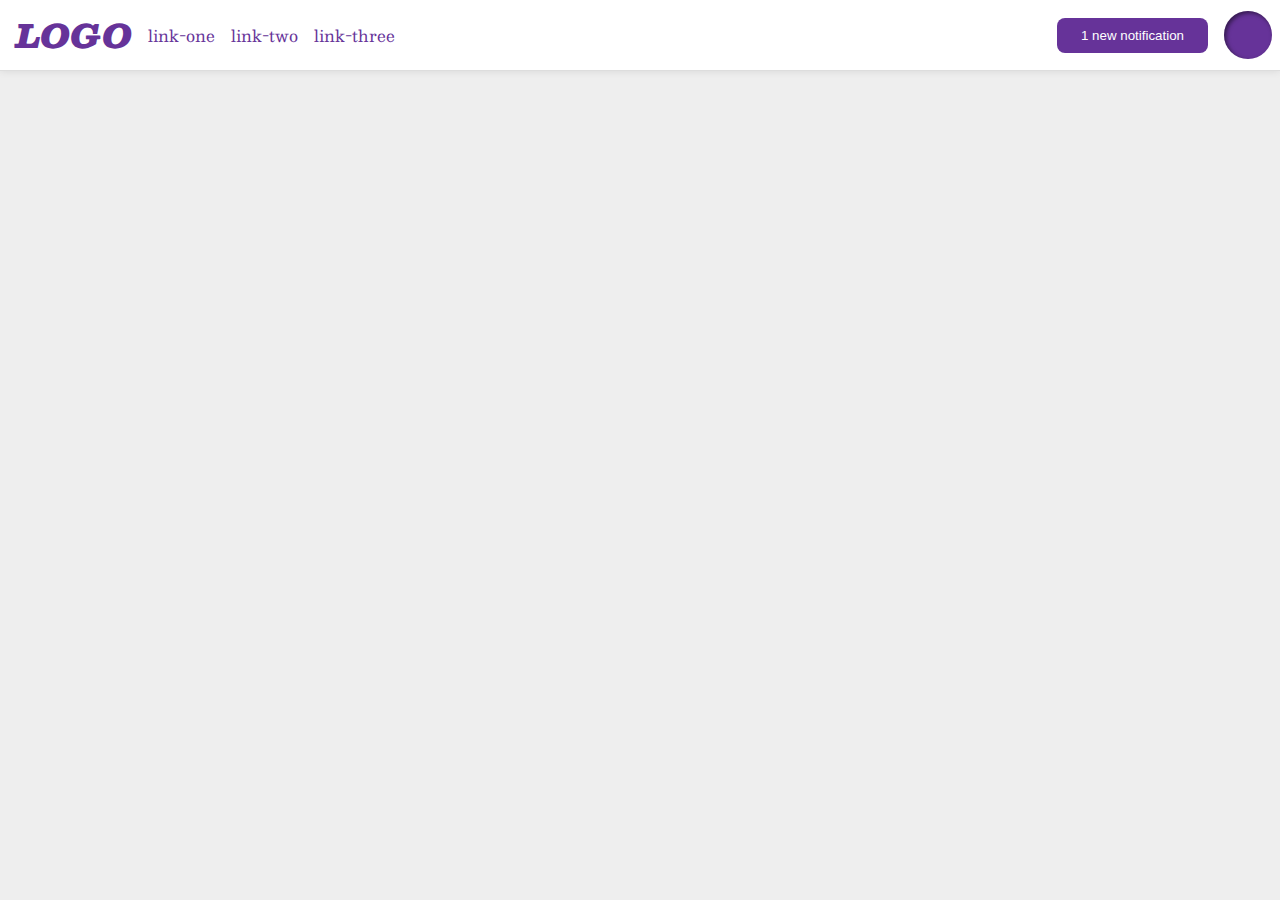
<file: flex/03-flex-header-2/index.html>
<!DOCTYPE html>
<html lang="en">
  <head>
    <meta charset="UTF-8" />
    <meta http-equiv="X-UA-Compatible" content="IE=edge" />
    <meta name="viewport" content="width=device-width, initial-scale=1.0" />
    <title>Flex Header 2</title>
    <link rel="stylesheet" href="style.css" />
  </head>
  <body>
    <div class="header">
      <div class="left">
        <div class="logo">LOGO</div>
        <ul class="links">
          <li><a href="google.com">link-one</a></li>
          <li><a href="google.com">link-two</a></li>
          <li><a href="google.com">link-three</a></li>
        </ul>
      </div>
      <div class="right">
        <button class="notifications">1 new notification</button>
        <div class="profile-image"></div>
      </div>
    </div>
  </body>
</html>
</file>
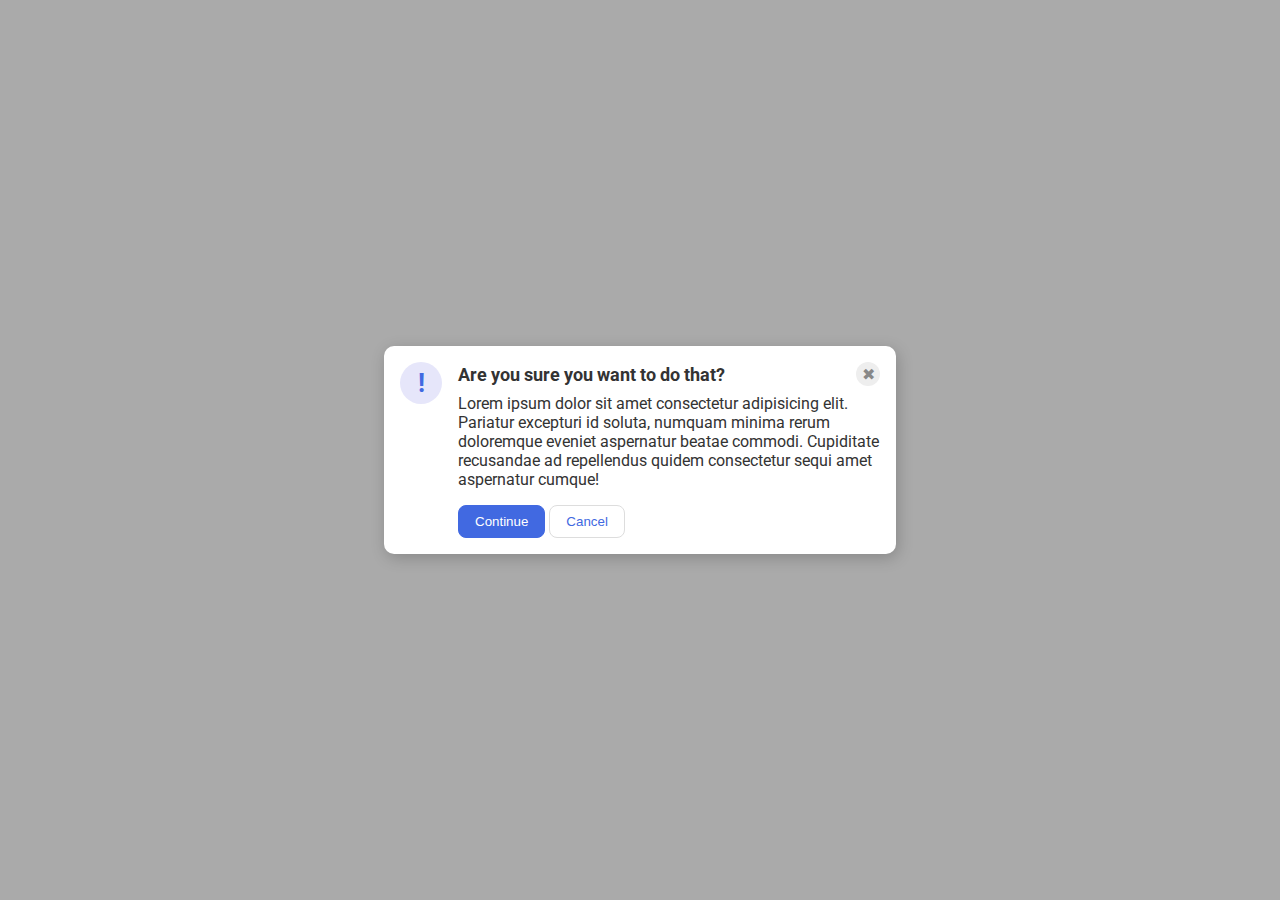
<file: flex/05-flex-modal/index.html>
<!DOCTYPE html>
<html lang="en">
  <head>
    <meta charset="UTF-8" />
    <meta http-equiv="X-UA-Compatible" content="IE=edge" />
    <meta name="viewport" content="width=device-width, initial-scale=1.0" />
    <link rel="stylesheet" href="style.css" />
    <title>Modal</title>
  </head>
  <body>
    <div class="modal">
      <div class="left">
        <div class="icon">!</div>
      </div>
      <div class="right">
        <div class="header">
          Are you sure you want to do that?
          <div class="close-button">✖</div>
        </div>

        <div class="text">
          Lorem ipsum dolor sit amet consectetur adipisicing elit. Pariatur
          excepturi id soluta, numquam minima rerum doloremque eveniet
          aspernatur beatae commodi. Cupiditate recusandae ad repellendus quidem
          consectetur sequi amet aspernatur cumque!
        </div>
        <button class="continue">Continue</button>
        <button class="cancel">Cancel</button>
      </div>
    </div>
  </body>
</html>
</file>
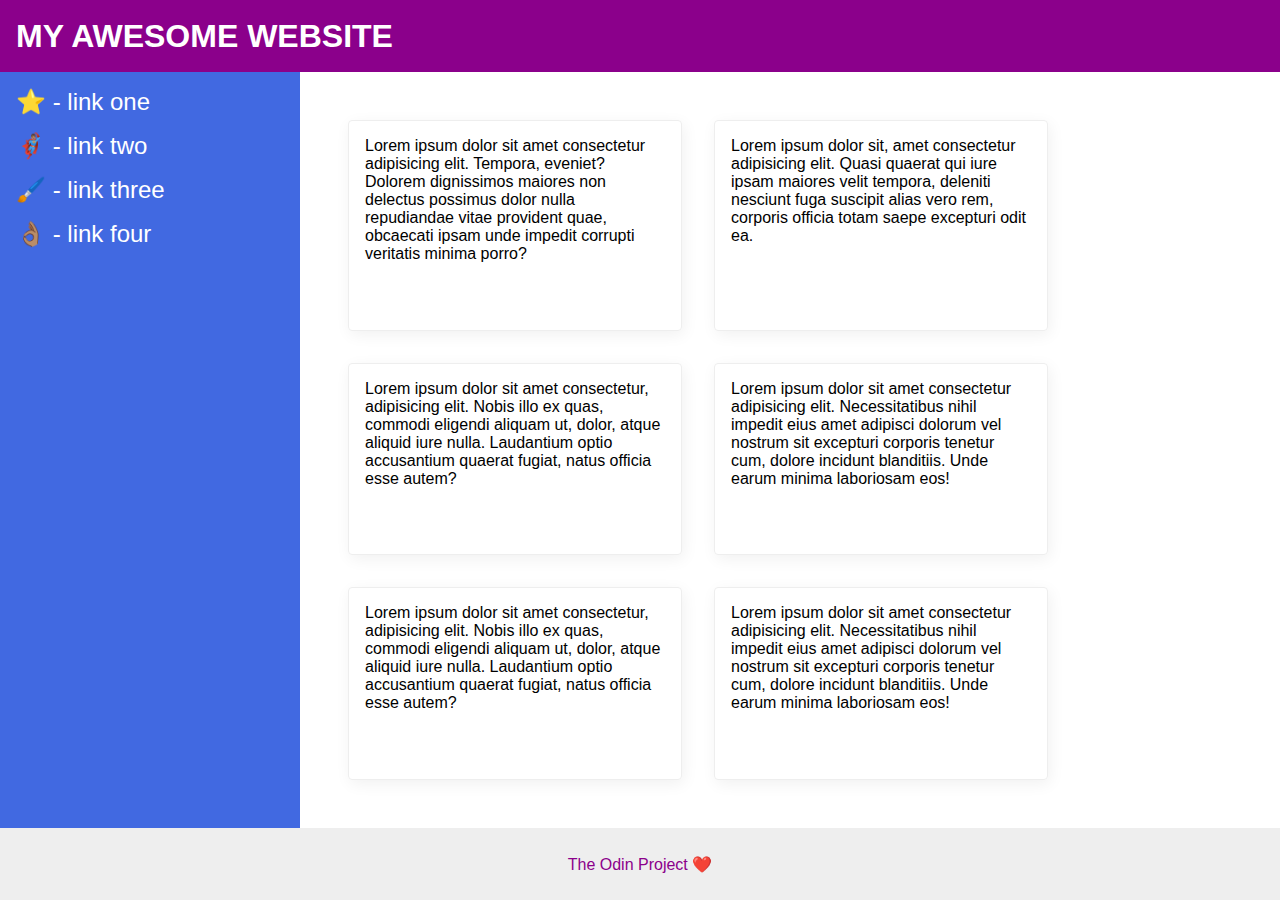
<file: flex/07-flex-layout-2/index.html>
<!DOCTYPE html>
<html lang="en">
  <head>
    <meta charset="UTF-8" />
    <meta http-equiv="X-UA-Compatible" content="IE=edge" />
    <meta name="viewport" content="width=device-width, initial-scale=1.0" />
    <title>The Holy Grail</title>
    <link rel="stylesheet" href="style.css" />
  </head>
  <body>
    <div class="header">MY AWESOME WEBSITE</div>
    <div class="body">
      <div class="sidebar">
        <ul>
          <li><a href="#">⭐ - link one</a></li>
          <li><a href="#">🦸🏽‍♂️ - link two</a></li>
          <li><a href="#">🖌️ - link three</a></li>
          <li><a href="#">👌🏽 - link four</a></li>
        </ul>
      </div>
      <div class="container">
        <div class="card">
          Lorem ipsum dolor sit amet consectetur adipisicing elit. Tempora,
          eveniet? Dolorem dignissimos maiores non delectus possimus dolor nulla
          repudiandae vitae provident quae, obcaecati ipsam unde impedit
          corrupti veritatis minima porro?
        </div>
        <div class="card">
          Lorem ipsum dolor sit, amet consectetur adipisicing elit. Quasi
          quaerat qui iure ipsam maiores velit tempora, deleniti nesciunt fuga
          suscipit alias vero rem, corporis officia totam saepe excepturi odit
          ea.
        </div>
        <div class="card">
          Lorem ipsum dolor sit amet consectetur, adipisicing elit. Nobis illo
          ex quas, commodi eligendi aliquam ut, dolor, atque aliquid iure nulla.
          Laudantium optio accusantium quaerat fugiat, natus officia esse autem?
        </div>
        <div class="card">
          Lorem ipsum dolor sit amet consectetur adipisicing elit.
          Necessitatibus nihil impedit eius amet adipisci dolorum vel nostrum
          sit excepturi corporis tenetur cum, dolore incidunt blanditiis. Unde
          earum minima laboriosam eos!
        </div>
        <div class="card">
          Lorem ipsum dolor sit amet consectetur, adipisicing elit. Nobis illo
          ex quas, commodi eligendi aliquam ut, dolor, atque aliquid iure nulla.
          Laudantium optio accusantium quaerat fugiat, natus officia esse autem?
        </div>
        <div class="card">
          Lorem ipsum dolor sit amet consectetur adipisicing elit.
          Necessitatibus nihil impedit eius amet adipisci dolorum vel nostrum
          sit excepturi corporis tenetur cum, dolore incidunt blanditiis. Unde
          earum minima laboriosam eos!
        </div>
      </div>
    </div>
    <div class="footer">The Odin Project ❤️</div>
  </body>
</html>
</file>
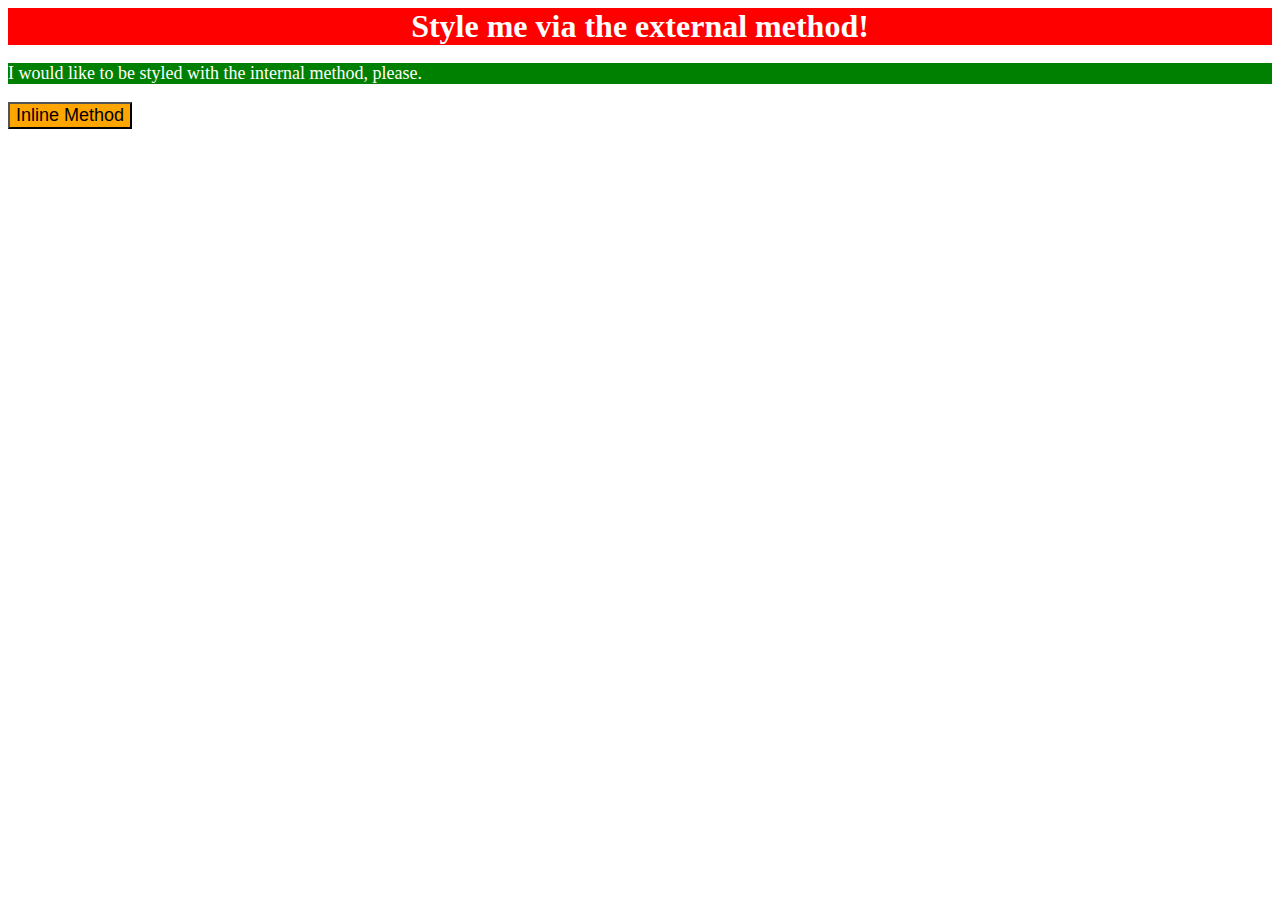
<file: foundations/01-css-methods/index.html>
<!DOCTYPE html>
<html lang="en">
  <head>
    <meta charset="UTF-8" />
    <meta http-equiv="X-UA-Compatible" content="IE=edge" />
    <meta name="viewport" content="width=device-width, initial-scale=1.0" />
    <title>Methods for Adding CSS</title>
    <link rel="stylesheet" href="./style.css" />
    <style>
      p {
        background-color: green;
        color: white;
        font-size: 18px;
      }
    </style>
  </head>
  <body>
    <div>Style me via the external method!</div>
    <p>I would like to be styled with the internal method, please.</p>
    <button style="background-color: orange; font-size: 18px">
      Inline Method
    </button>
  </body>
</html>
</file>
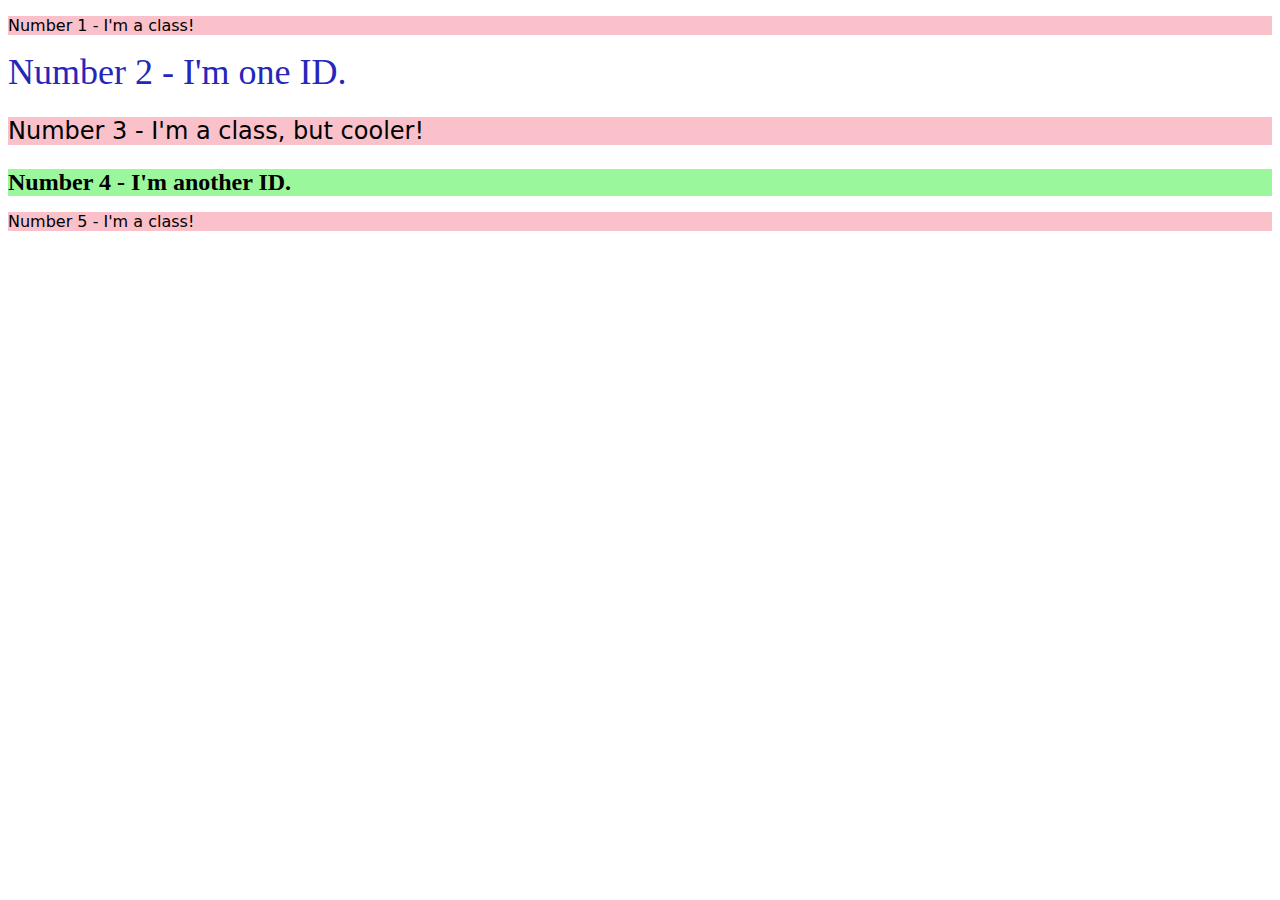
<file: foundations/02-class-id-selectors/index.html>
<!DOCTYPE html>
<html lang="en">
  <head>
    <meta charset="UTF-8" />
    <meta http-equiv="X-UA-Compatible" content="IE=edge" />
    <meta name="viewport" content="width=device-width, initial-scale=1.0" />
    <title>Class and ID Selectors</title>
    <link rel="stylesheet" href="style.css" />
  </head>
  <body>
    <p class="odd">Number 1 - I'm a class!</p>
    <div id="no2">Number 2 - I'm one ID.</div>
    <p class="odd no3">Number 3 - I'm a class, but cooler!</p>
    <div id="no4">Number 4 - I'm another ID.</div>
    <p class="odd">Number 5 - I'm a class!</p>
  </body>
</html>
</file>
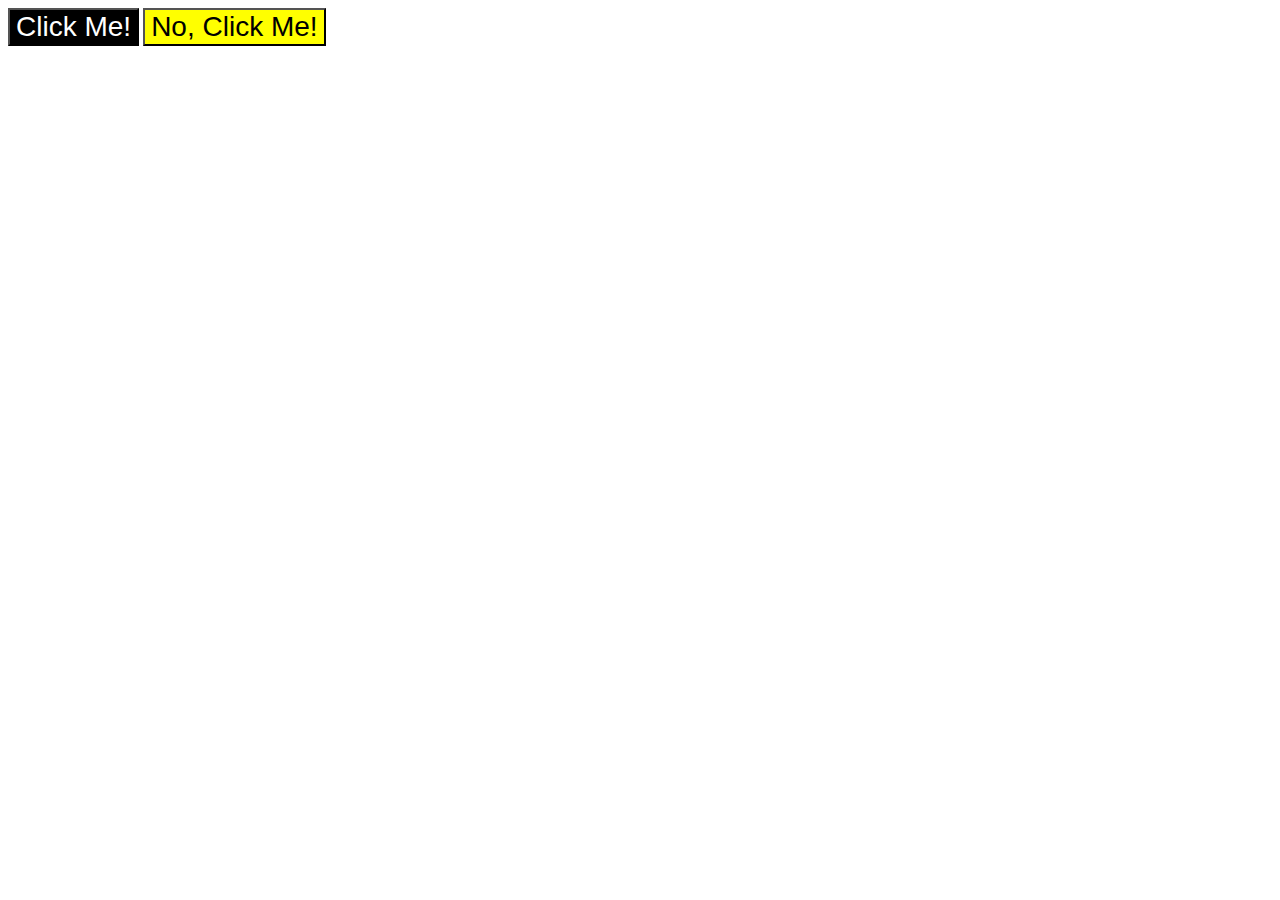
<file: foundations/03-grouping-selectors/index.html>
<!DOCTYPE html>
<html lang="en">
  <head>
    <meta charset="UTF-8" />
    <meta http-equiv="X-UA-Compatible" content="IE=edge" />
    <meta name="viewport" content="width=device-width, initial-scale=1.0" />
    <title>Grouping Selectors</title>
    <link rel="stylesheet" href="style.css" />
  </head>
  <body>
    <button class="first">Click Me!</button>
    <button class="second">No, Click Me!</button>
  </body>
</html>
</file>
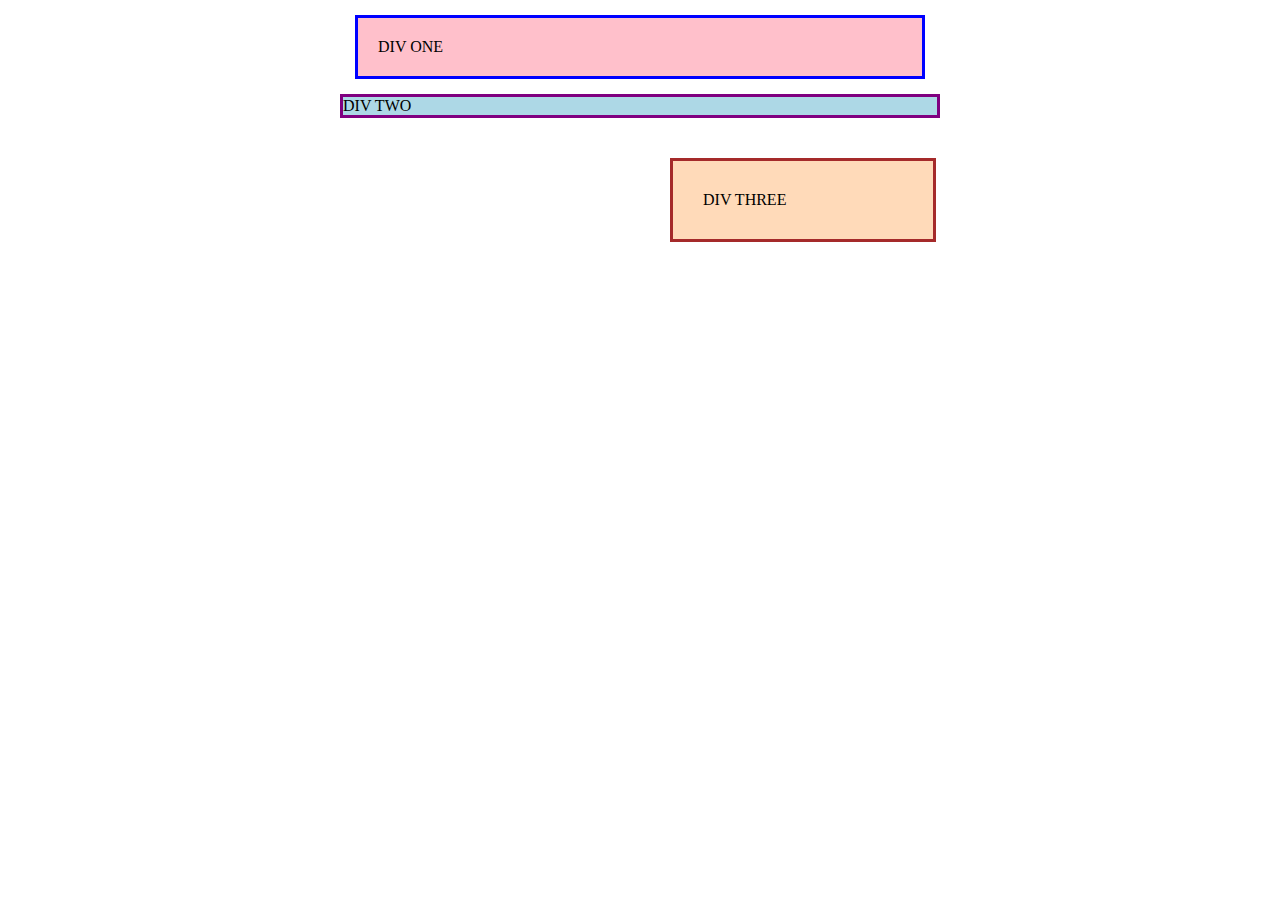
<file: margin-and-padding/01-margin-and-padding-1/index.html>
<!DOCTYPE html>
<html lang="en">
  <head>
    <meta charset="UTF-8" />
    <meta http-equiv="X-UA-Compatible" content="IE=edge" />
    <meta name="viewport" content="width=device-width, initial-scale=1.0" />
    <title>Margin and Padding exercise</title>
    <link rel="stylesheet" href="style.css" />
  </head>
  <body>
    <div class="one">DIV ONE</div>
    <div class="two">DIV TWO</div>
    <div class="three">DIV THREE</div>
  </body>
</html>
</file>
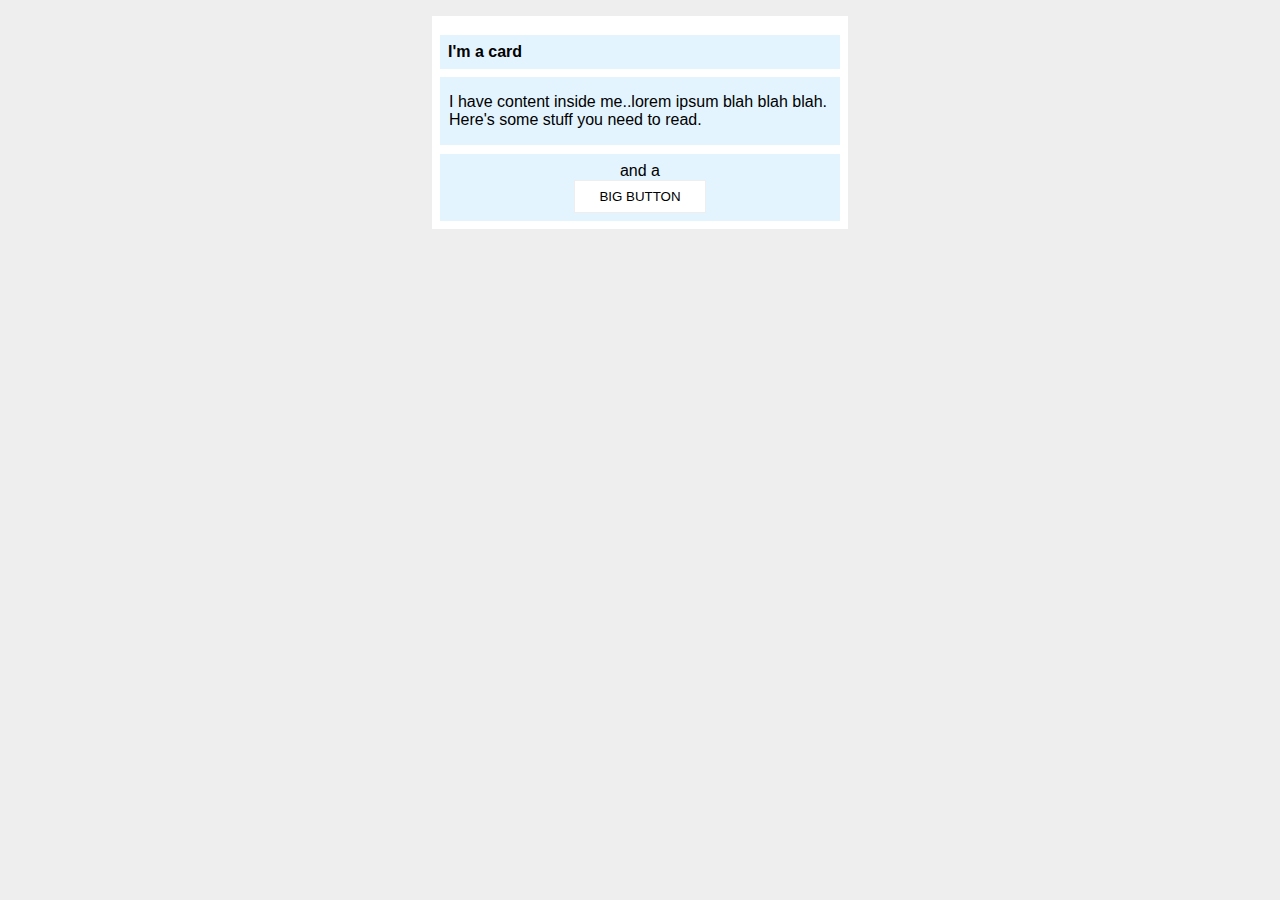
<file: margin-and-padding/02-margin-and-padding-2/index.html>
<!DOCTYPE html>
<html lang="en">
  <head>
    <meta charset="UTF-8" />
    <meta http-equiv="X-UA-Compatible" content="IE=edge" />
    <meta name="viewport" content="width=device-width, initial-scale=1.0" />
    <title>Margin and Padding exercise 2</title>
    <link rel="stylesheet" href="style.css" />
  </head>
  <body>
    <div class="card">
      <h1 class="title">I'm a card</h1>
      <div class="content">
        I have content inside me..lorem ipsum blah blah blah. Here's some stuff
        you need to read.
      </div>
      <div class="button-container">and a <button>BIG BUTTON</button></div>
    </div>
  </body>
</html>
</file>
<file: flex/03-flex-header-2/style.css>
/* this is some magical font-importing.  
you'll learn about it later. */
@import url("https://fonts.googleapis.com/css2?family=Besley:ital,wght@0,400;1,900&display=swap");

body {
  margin: 0;
  background: #eee;
  font-family: Besley, serif;
}

.header {
  background: white;
  border-bottom: 1px solid #ddd;
  box-shadow: 0 0 8px rgba(0, 0, 0, 0.1);
}

.profile-image {
  background: rebeccapurple;
  box-shadow: inset 2px 2px 4px rgba(0, 0, 0, 0.5);
  border-radius: 50%;
  width: 48px;
  height: 48px;
}

.logo {
  color: rebeccapurple;
  font-size: 32px;
  font-weight: 900;
  font-style: italic;
  padding-left: 8px;
}

button {
  border: none;
  border-radius: 8px;
  background: rebeccapurple;
  color: white;
  padding: 8px 24px;
}

a {
  /* this removes the line under our links */
  text-decoration: none;
  color: rebeccapurple;
}

ul {
  list-style-type: none;
}

.header {
  display: flex;
  justify-content: space-between;
  padding: 8px;
}

.left,
.right {
  display: flex;
  align-items: center;
  gap: 16px;
}

ul {
  display: flex;
  margin: 0;
  padding: 0;
  gap: 16px;
}

.notifications {
  height: 35px;
}
</file>
<file: flex/05-flex-modal/style.css>
@import url("https://fonts.googleapis.com/css2?family=Roboto:wght@400;700&display=swap");

html,
body {
  height: 100%;
}

body {
  font-family: Roboto, sans-serif;
  margin: 0;
  background: #aaa;
  color: #333;
  /* I'll give you this one for free */
  display: flex;
  align-items: center;
  justify-content: center;
}

.modal {
  background: white;
  width: 480px;
  border-radius: 10px;
  box-shadow: 2px 4px 16px rgba(0, 0, 0, 0.2);
}

.icon {
  color: royalblue;
  font-size: 26px;
  font-weight: 700;
  background: lavender;
  width: 42px;
  height: 42px;
  border-radius: 50%;
  display: flex;
  align-items: center;
  justify-content: center;
}

.close-button {
  background: #eee;
  border-radius: 50%;
  color: #888;
  font-weight: 400;
  font-size: 16px;
  height: 24px;
  width: 24px;
  display: flex;
  align-items: center;
  justify-content: center;
}

button {
  padding: 8px 16px;
  border-radius: 8px;
}

button.continue {
  background: royalblue;
  border: 1px solid royalblue;
  color: white;
}

button.cancel {
  background: white;
  border: 1px solid #ddd;
  color: royalblue;
}

.modal {
  display: flex;
  gap: 16px;
  padding: 16px;
}

.icon {
  flex-shrink: 0;
}

.header {
  display: flex;
  align-items: center;
  justify-content: space-between;
  font-size: 18px;
  font-weight: 700;
  margin-bottom: 8px;
}

.text {
  margin-bottom: 16px;
}
</file>
<file: flex/07-flex-layout-2/style.css>
body {
  font-family: -apple-system, BlinkMacSystemFont, "Segoe UI", Roboto, Oxygen,
    Ubuntu, Cantarell, "Open Sans", "Helvetica Neue", sans-serif;
  margin: 0;
  min-height: 100vh;
}

.header {
  height: 72px;
  background: darkmagenta;
  color: white;
}

.footer {
  height: 72px;
  background: #eee;
  color: darkmagenta;
}

.sidebar {
  width: 300px;
  background: royalblue;
  box-sizing: border-box;
}

.card {
  border: 1px solid #eee;
  box-shadow: 2px 4px 16px rgba(0, 0, 0, 0.06);
  border-radius: 4px;
}

body {
  display: flex;
  flex-direction: column;
}

.header {
  display: flex;
  align-items: center;
  padding: 0 16px;
  font-size: 32px;
  font-weight: 900;
}

.body {
  flex: 1;
  display: flex;
}

.sidebar {
  flex-shrink: 0;
  padding: 16px;
}

ul {
  list-style-type: none;
  margin: 0;
  padding: 0;
}

li {
  margin-bottom: 16px;
}

a {
  color: white;
  text-decoration: none;
  font-size: 24px;
}

.container {
  padding: 32px;
  display: flex;
  flex-wrap: wrap;
}

.card {
  padding: 16px;
  margin: 16px;
  width: 300px;
}

.footer {
  display: flex;
  align-items: center;
  justify-content: center;
}
</file>
<file: foundations/01-css-methods/style.css>
div {
  background-color: red;
  color: white;
  font-size: 32px;
  text-align: center;
  font-weight: bold;
}
</file>
<file: foundations/02-class-id-selectors/style.css>
.odd {
  background-color: rgb(250, 193, 202);
  font-family: "Verdana", "DejaVu Sans", sans-serif;
}

#no2 {
  color: rgb(38, 38, 186);
  font-size: 36px;
}

.odd.no3 {
  font-size: 24px;
}

#no4 {
  background-color: rgb(155, 247, 155);
  font-size: 24px;
  font-weight: bold;
}
</file>
<file: foundations/03-grouping-selectors/style.css>
.first {
  background-color: black;
  color: white;
}

.second {
  background-color: yellow;
}

.first,
.second {
  font-size: 28px;
  font-family: Helvetica, "Times New Roman", sans-serif;
}
</file>
<file: margin-and-padding/01-margin-and-padding-1/style.css>
body {
  max-width: 600px;
  margin: 0 auto;
}

.one {
  background: pink;
  border: 3px solid blue;
  /* CHANGE ME */
  padding: 20px;
  margin: 15px;
}

.two {
  background: lightblue;
  border: 3px solid purple;
  /* CHANGE ME */
  margin-bottom: 40px;
}

.three {
  background: peachpuff;
  border: 3px solid brown;
  width: 200px;
  /* CHANGE ME */
  padding: 30px;
  margin-left: 330px;
}
</file>
<file: margin-and-padding/02-margin-and-padding-2/style.css>
body {
  background: #eee;
  font-family: sans-serif;
}

.card {
  width: 400px;
  background: #fff;
  margin: 16px auto;
  padding: 8px;
}

.title {
  font-size: 16px;
  background: #e3f4ff;
  margin-bottom: 8px;
  padding: 8px;
}

.content {
  background: #e3f4ff;
  margin-bottom: 9px;
  padding: 16px 9px;
}

.button-container {
  background: #e3f4ff;
  padding: 8px;
  text-align: center;
}

button {
  background: white;
  border: 1px solid #eee;
  display: block;
  margin: 0 auto;
  padding: 8px 24px;
}
</file>
